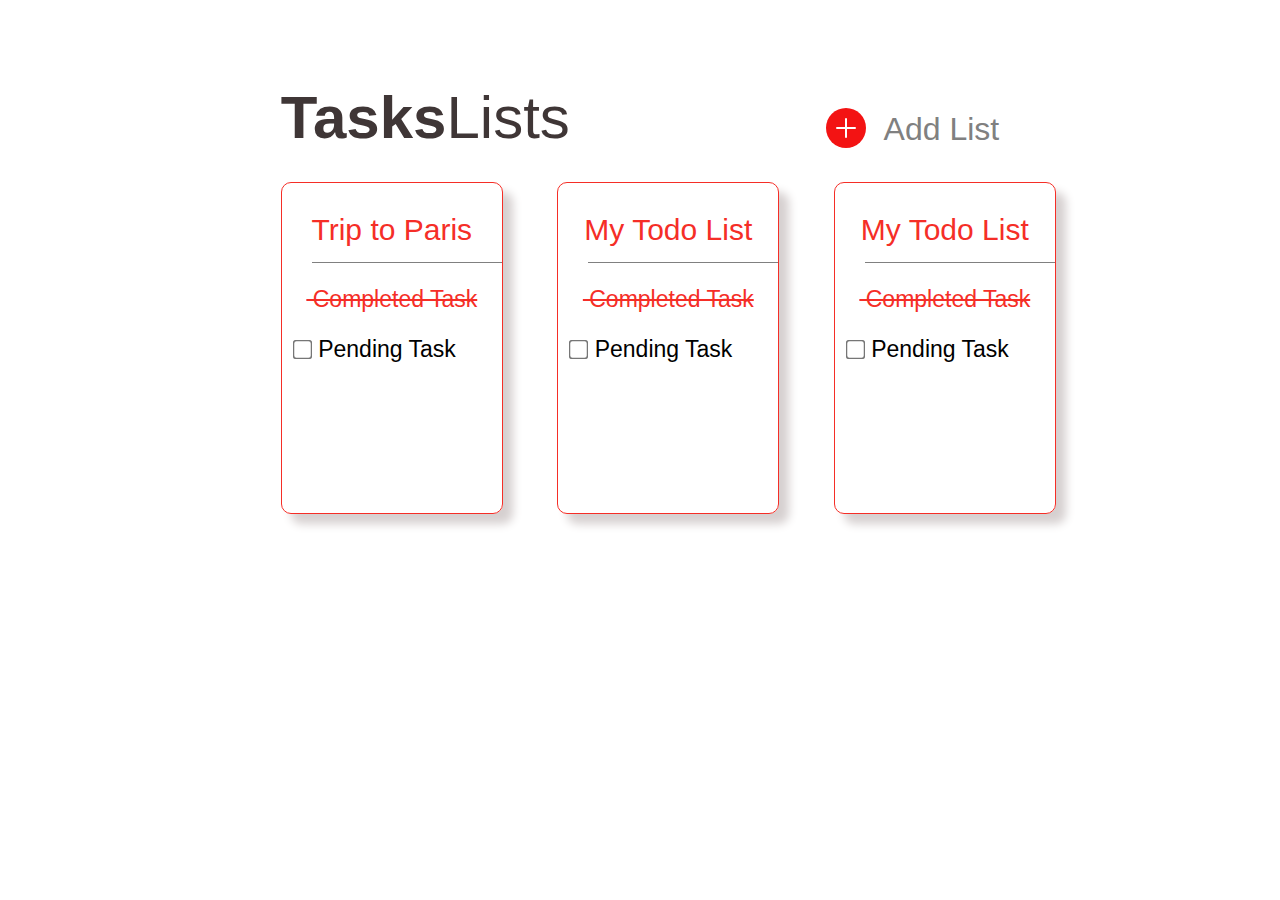
<file: index.html>
<!DOCTYPE html>
<html lang="en">
  <head>
    <meta charset="UTF-8" />
    <meta http-equiv="X-UA-Compatible" content="IE=edge" />
    <meta name="viewport" content="width=device-width, initial-scale=1.0" />
    <title>Document</title>
    <link rel="stylesheet" href="style.css" />
  </head>
  <body>
    <div class="ui">
      <div class="head-container">
        <div class="title left-title">
          <p>
            <span style="font-weight: bolder">Tasks</span
            ><span style="font-weight: 100">Lists</span></br>
          </p>
        </div>
        <div class="title right-title">
          <a href="./new_list.html">
            <div class="add add-logo">
              <div class="circle"></div>
              <div class="plus">
                <div class="ver"></div>
                <div class="hor"></div>
              </div></div
          ></a>
          <a href="./new_list.html">
            <div class="add add-text"><span>Add List</span></div></a
          >
        </div>
      </div>
      <div class="cards-container">
        <div class="cards card1">
          
            <p class="task-title"><a href="./trip.html" style="color: inherit; text-decoration: none">Trip to Paris</p>
          </a>
          <hr class="line" />
          <p class="task-body">&nbspCompleted Task</p>
          <form action="" class="check">
            <input class="check-box" type="checkbox" name="task" id="task" />
            <label for="task">Pending Task</label>
          </form>
        </div>
        <div class="cards card2">
          <p class="task-title">My Todo List</p>
          <hr class="line" />
          <p class="task-body">&nbspCompleted Task</p>
          <form action="" class="check">
            <input class="check-box" type="checkbox" name="task" id="task" />
            <label for="task">Pending Task</label>
          </form>
        </div>
        <div class="cards card3">
          <p class="task-title">My Todo List</p>
          <hr class="line" />
          <p class="task-body">&nbspCompleted Task</p>
          <form action="" class="check">
            <input class="check-box" type="checkbox" name="task" id="task" />
            <label for="task">Pending Task</label>
          </form>
        </div>
      </div>
    </div>
  </body>
</html>
</file>
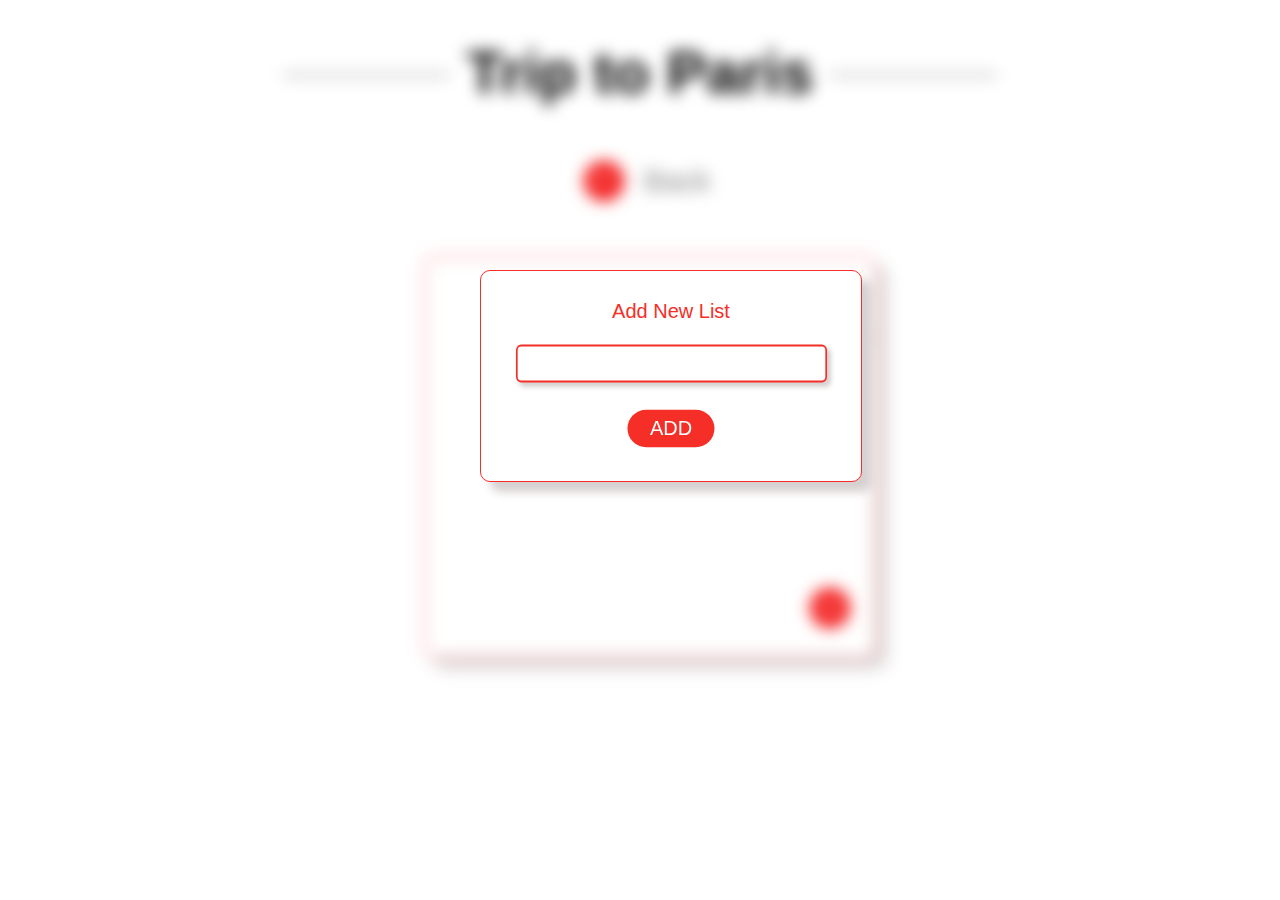
<file: new_trip.html>
<!DOCTYPE html>
<html lang="en">
  <head>
    <meta charset="UTF-8" />
    <meta http-equiv="X-UA-Compatible" content="IE=edge" />
    <meta name="viewport" content="width=device-width, initial-scale=1.0" />
    <link rel="stylesheet" href="style2.css" />
    <title>Document</title>
  </head>
  <body>
    <div class="bg-image"></div>
    <div class="bg-text"></div>
    <div class="ui-trip ui-new-trip">
      <div class="title-trip">
        <span
          class="title-trip title-trip-space"
          style="text-decoration-thickness: 2px"
          >&nbsp;&nbsp;&nbsp;&nbsp;&nbsp;&nbsp;&nbsp;&nbsp;&nbsp;&nbsp;</span
        >&nbsp;Trip to Paris
        <span
          class="title-trip title-trip-space"
          style="text-decoration-thickness: 2px"
          >&nbsp;&nbsp;&nbsp;&nbsp;&nbsp;&nbsp;&nbsp;&nbsp;&nbsp;&nbsp;</span
        >
      </div>
      <br /><br /><br />
      <div class="back">
        <a href="./index.html" style="text-decoration: none">
          <div class="back-logo-circle">
            <div class="arrow">
              <div class="top-arrow"></div>
              <div class="straight-arrow"></div>
              <div class="bottom-arrow"></div>
            </div>
          </div>
        </a>
        <a href="./index.html" style="text-decoration: none; color: inherit">
          <div class="back-text">Back</div>
        </a>
      </div>
      <br /><br />
      <div class="container-card-trip">
        <div class="cards card1 card-trip">
          <p class="task-title task-title-trip">Trip to Paris</p>
          <hr class="line" />
          <p class="task-body task-body-trip">&nbspCompleted Task</p>
          <form action="" class="check">
            <input class="check-box" type="checkbox" name="task" id="task" />
            <label for="task">Pending Task</label>
          </form>
        </div>
        <div class="add-logo">
          <div class="add add-logo add-logo-trip">
            <div class="circle"></div>
            <div class="plus">
              <div class="ver"></div>
              <div class="hor"></div>
            </div>
          </div>
        </div>
      </div>
    </div>
    <div class="new-list new-trip">
      <form action="">
        <label for="new">Add New List</label><br />
        <input class="input list" type="text" name="new" id="new" /><br />
        <input class="input btn" type="button" value="ADD" />
      </form>
    </div>
  </body>
</html>
</file>
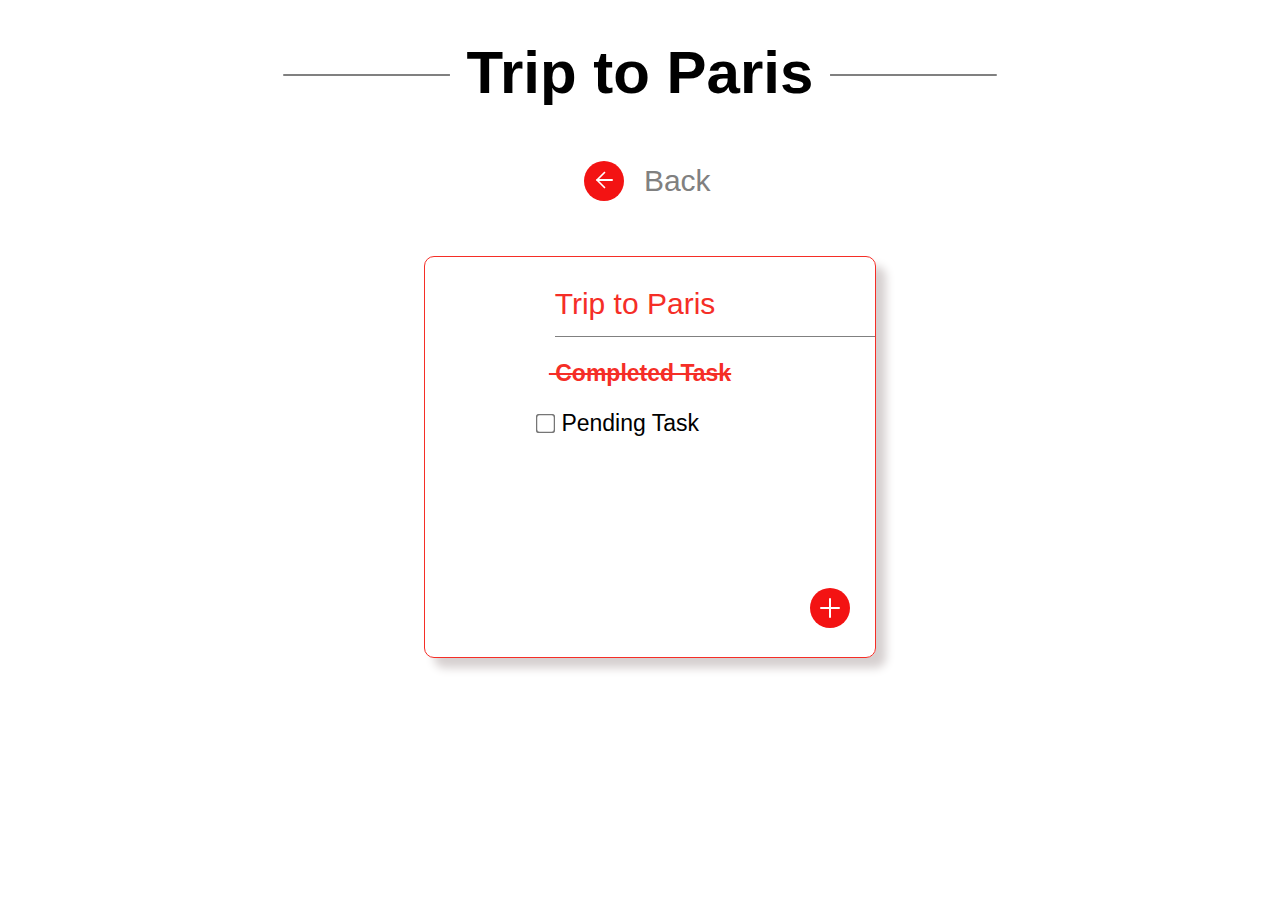
<file: trip.html>
<!DOCTYPE html>
<html lang="en">
  <head>
    <meta charset="UTF-8" />
    <meta http-equiv="X-UA-Compatible" content="IE=edge" />
    <meta name="viewport" content="width=device-width, initial-scale=1.0" />
    <link rel="stylesheet" href="style1.css" />
    <title>Document</title>
  </head>
  <body>
    <div class="ui-trip">
      <div class="title-trip">
        <span
          class="title-trip title-trip-space"
          style="text-decoration-thickness: 2px"
          >&nbsp;&nbsp;&nbsp;&nbsp;&nbsp;&nbsp;&nbsp;&nbsp;&nbsp;&nbsp;</span>&nbsp;Trip to Paris
        <span
          class="title-trip title-trip-space"
          style="text-decoration-thickness: 2px"
          >&nbsp;&nbsp;&nbsp;&nbsp;&nbsp;&nbsp;&nbsp;&nbsp;&nbsp;&nbsp;</span>
      </div>
      <br /><br /><br />
      <div class="back">
        <a href="./index.html" style="text-decoration: none">
          <div class="back-logo-circle">
            <div class="arrow">
              <div class="top-arrow"></div>
              <div class="straight-arrow"></div>
              <div class="bottom-arrow"></div>
            </div>
          </div>
        </a>
        <a href="./index.html" style="text-decoration: none; color: inherit">
          <div class="back-text">Back</div>
        </a>
      </div>
      <br /><br />
      <div class="container-card-trip">
        <div class="cards card1 card-trip">
          <p class="task-title task-title-trip">Trip to Paris</p>
          <hr class="line" />
          <p class="task-body task-body-trip">&nbspCompleted Task</p>
          <form action="" class="check">
            <input class="check-box" type="checkbox" name="task" id="task" />
            <label for="task">Pending Task</label>
          </form>
        </div>
        <div class="add-logo">
          <a href="./new_trip.html">
            <div class="add add-logo add-logo-trip">
              <div class="circle"></div>
              <div class="plus">
                <div class="ver"></div>
                <div class="hor"></div>
              </div></div
          ></a>
        </div>
      </div>
    </div>
  </body>
</html>
</file>
<file: style.css>
body {
    font-family: -apple-system, BlinkMacSystemFont, "Segoe UI", Roboto, Oxygen,
      Ubuntu, Cantarell, "Open Sans", "Helvetica Neue", sans-serif;
  }
  .ui {
    margin: 5% 20%;
    /* border: 1px solid black; */
    height: 480px;
  }
  .ui-new-list {
    margin: 5% 20%;
    /* border: 1px solid black; */
    height: 480px;
    filter: blur(8px);
  }
  .head-container {
    /* border: 1px solid black; */
    height: 100px;
  }
  .title {
    display: inline-block;
  }
  .left-title {
    float: left;
    margin-top: -40px;
    margin-left: 20px;
    font-size: 60px;
    color: rgb(63, 54, 54);
  }
  .right-title {
    margin-top: 45px;
    margin-right: 20px;
    float: right;
  }
  .add {
    display: inline-block;
  }
  
  .circle {
    border-radius: 50%;
    background-color: rgb(243, 19, 19);
    border: none;
    width: 40px;
    height: 40px;
  }
  .ver {
    border-left: 2px solid white;
    border-radius: 10px;
    position: relative;
    height: 20px;
    width: 0px;
    padding: 0px;
    margin: 0px;
    left: 19px;
    bottom: 30px;
  }
  .hor {
    border-bottom: 2px solid white;
    border-radius: 10px;
    position: relative;
    width: 20px;
    padding: 0px;
    margin: 0px;
    left: 10px;
    bottom: 41px;
  }
  .add-text {
    margin-left: 13px;
    position: relative;
    top: -30px;
    font-size: 32px;
    font-weight: 100;
    color: grey;
  }
  .cards-container {
    position: relative;
    top: -60px;
    /* border: 1px solid black; */
    height: 400px;
    width: 795px;
    display: flex;
    justify-content: space-between;
    text-align: center;
  }
  .cards {
    margin-top: 30px;
    border: 1px solid #f52e27;
    height: 330px;
    width: 220px;
    border-radius: 10px;
    box-shadow: 10px 10px 10px #d6d0d0;
  }
  .card1 {
    margin-left: 20px;
  }
  
  .task-title {
    font-size: 30px;
    margin-bottom: 15px;
    color: #f52e27;
    font-weight: lighter;
  }
  .line {
    border: none;
    border-top: 1px solid grey;
    margin-left: 30px;
  }
  .task-body {
    font-family: Arial, Helvetica, sans-serif;
    padding-right: 20px;
    padding-left: 20px;
    font-size: 23px;
    /* font-weight: 400; */
    color: #f52e27;
    text-decoration-line: line-through;
  }
  .check {
    text-align: left;
    font-size: 23px;
    padding-left: 10px;
  }
  .check-box {
    transform: scale(1.5);
    position: relative;
    top: -1px;
  }
  .new-list {
    color: #f52e27;
    font-size: 20px;
    text-align: center;
    border: 1px solid #f52e27;
    border-radius: 10px;
    background-color: white;
    height: 180px;
    width: 350px;
    padding: 15px;
    line-height: 50px;
    position: absolute;
    top: 200px;
    left: 480px;
    box-shadow: 10px 10px 10px #d6d0d0;
  }
  .input {
    border-radius: 3px;
    /* color: white; */
  }
  .list {
    transform: scaleX(1.7) scaleY(2);
    border: thin solid #f52e27;
    box-shadow: 2px 2px 3px #d6d0d0;
  }
  .btn {
    margin-top: 30px;
    transform: scale(1.5);
    border-radius: 15px;
    border: none;
    color: white;
    background-color: #f52e27;
    padding: 5px 15px;
  }
  .ui-trip {
    text-align: center;
    padding-top: 30px;
  }
  .title-trip {
    /* text-decoration: line-through; */
    font-size: 60px;
    font-weight: bolder;
  }
  .title-trip-space {
    text-decoration: line-through;
    font-weight: 100;
    color: gray;
  }
  .back {
    /* border: 1px solid black; */
    display: inline-block;
  }
  .back-logo-circle {
    border-radius: 50%;
    background-color: rgb(243, 19, 19);
    border: none;
    width: 40px;
    height: 40px;
    display: inline-block;
  }
  .arrow {
    position: relative;
    top: 10px;
    left: 11px;
  }
  .top-arrow {
    border-bottom: 2px solid white;
    border-radius: 10px;
    width: 12px;
    transform: rotate(-45deg);
    position: relative;
    top: 4px;
  }
  .straight-arrow {
    border-bottom: 2px solid white;
    border-radius: 10px;
    width: 17px;
    position: relative;
    top: 6px;
    left: 1px;
  }
  .bottom-arrow {
    border-bottom: 2px solid white;
    border-radius: 10px;
    /* height: 20px; */
    width: 12px;
    transform: rotate(-135deg);
    position: relative;
    top: 8px;
    left: 0px;
  }
  .back-text {
    color: gray;
    display: inline-block;
    font-size: 30px;
    font-weight: 400;
    position: relative;
    top: -10px;
    left: 15px;
  }
  .container-card-trip {
  }
  .card-trip {
    display: inline-block;
    padding-left: 100px;
    width: 350px;
    height: 400px;
    /* padding-right: 100px; */
  }
  .task-title-trip {
    position: relative;
    left: -65px;
    font-weight: 400;
  }
  .task-body-trip {
    position: relative;
    left: -60px;
    font-weight: 700;
  }
  .add-logo-trip {
    position: relative;
    left: 190px;
    bottom: 70px;
  }
  .ui-new-trip {
    /* margin: 5% 20%; */
    height: 480px;
    filter: blur(8px);
  }
  .new-trip {
    position: absolute;
    top: 270px;
    left: 480px;
  }
</file>
<file: style2.css>
body {
    font-family: -apple-system, BlinkMacSystemFont, "Segoe UI", Roboto, Oxygen,
      Ubuntu, Cantarell, "Open Sans", "Helvetica Neue", sans-serif;
  }
  .ui {
    margin: 5% 20%;
    /* border: 1px solid black; */
    height: 480px;
  }
  .ui-new-list {
    margin: 5% 20%;
    /* border: 1px solid black; */
    height: 480px;
    filter: blur(8px);
    -webkit-filter: blur(8px);
  }
  .head-container {
    /* border: 1px solid black; */
    height: 100px;
    background-position:center;
    background-repeat:no-repeat;
    background-size: cover;
  }
  .title {
    display: inline-block;
  }
  .left-title {
    float: left;
    margin-top: -40px;
    margin-left: 20px;
    font-size: 60px;
    color: rgb(63, 54, 54);
  }
  .right-title {
    margin-top: 45px;
    margin-right: 20px;
    float: right;
  }
  .add {
    display: inline-block;
  }
  
  .circle {
    border-radius: 50%;
    background-color: rgb(243, 19, 19);
    border: none;
    width: 40px;
    height: 40px;
  }
  .ver {
    border-left: 2px solid white;
    border-radius: 10px;
    position: relative;
    height: 20px;
    width: 0px;
    padding: 0px;
    margin: 0px;
    left: 19px;
    bottom: 30px;
  }
  .hor {
    border-bottom: 2px solid white;
    border-radius: 10px;
    position: relative;
    width: 20px;
    padding: 0px;
    margin: 0px;
    left: 10px;
    bottom: 41px;
  }
  .add-text {
    margin-left: 13px;
    position: relative;
    top: -30px;
    font-size: 32px;
    font-weight: 100;
    color: grey;
  }
  .cards-container {
    position: relative;
    top: -60px;
    /* border: 1px solid black; */
    height: 400px;
    width: 795px;
    display: flex;
    justify-content: space-between;
    text-align: center;
  }
  .cards {
    margin-top: 30px;
    border: 1px solid #f52e27;
    height: 330px;
    width: 220px;
    border-radius: 10px;
    box-shadow: 10px 10px 10px #d6d0d0;
  }
  .card1 {
    margin-left: 20px;
  }
  
  .task-title {
    font-size: 30px;
    margin-bottom: 15px;
    color: #f52e27;
    font-weight: lighter;
  }
  .line {
    border: none;
    border-top: 1px solid grey;
    margin-left: 30px;
  }
  .task-body {
    font-family: Arial, Helvetica, sans-serif;
    padding-right: 20px;
    padding-left: 20px;
    font-size: 23px;
    /* font-weight: 400; */
    color: #f52e27;
    text-decoration-line: line-through;
  }
  .check {
    text-align: left;
    font-size: 23px;
    padding-left: 10px;
  }
  .check-box {
    transform: scale(1.5);
    position: relative;
    top: -1px;
  }
  .new-list {
    color: #f52e27;
    font-size: 20px;
    text-align: center;
    border: 1px solid #f52e27;
    border-radius: 10px;
    background-color: white;
    height: 180px;
    width: 350px;
    padding: 15px;
    line-height: 50px;
    position: absolute;
    top: 200px;
    left: 480px;
    box-shadow: 10px 10px 10px #d6d0d0;
  }
  .input {
    border-radius: 3px;
    /* color: white; */
  }
  .list {
    transform: scaleX(1.7) scaleY(2);
    border: thin solid #f52e27;
    box-shadow: 2px 2px 3px #d6d0d0;
  }
  .btn {
    margin-top: 30px;
    transform: scale(1.5);
    border-radius: 15px;
    border: none;
    color: white;
    background-color: #f52e27;
    padding: 5px 15px;
  }
  .ui-trip {
    text-align: center;
    padding-top: 30px;
  }
  .title-trip {
    /* text-decoration: line-through; */
    font-size: 60px;
    font-weight: bolder;
  }
  .title-trip-space {
    text-decoration: line-through;
    font-weight: 100;
    color: gray;
  }
  .back {
    /* border: 1px solid black; */
    display: inline-block;
  }
  .back-logo-circle {
    border-radius: 50%;
    background-color: rgb(243, 19, 19);
    border: none;
    width: 40px;
    height: 40px;
    display: inline-block;
  }
  .arrow {
    position: relative;
    top: 10px;
    left: 11px;
  }
  .top-arrow {
    border-bottom: 2px solid white;
    border-radius: 10px;
    width: 12px;
    transform: rotate(-45deg);
    position: relative;
    top: 4px;
  }
  .straight-arrow {
    border-bottom: 2px solid white;
    border-radius: 10px;
    width: 17px;
    position: relative;
    top: 6px;
    left: 1px;
  }
  .bottom-arrow {
    border-bottom: 2px solid white;
    border-radius: 10px;
    /* height: 20px; */
    width: 12px;
    transform: rotate(-135deg);
    position: relative;
    top: 8px;
    left: 0px;
  }
  .back-text {
    color: gray;
    display: inline-block;
    font-size: 30px;
    font-weight: 400;
    position: relative;
    top: -10px;
    left: 15px;
  }
  .container-card-trip {
  }
  .card-trip {
    display: inline-block;
    padding-left: 100px;
    width: 350px;
    height: 400px;
    /* padding-right: 100px; */
  }
  .task-title-trip {
    position: relative;
    left: -65px;
    font-weight: 400;
  }
  .task-body-trip {
    position: relative;
    left: -60px;
    font-weight: 700;
  }
  .add-logo-trip {
    position: relative;
    left: 190px;
    bottom: 70px;
  }
  .ui-new-trip {
    /* margin: 5% 20%; */
    height: 480px;
    filter: blur(8px);
  }
  .new-trip {
    position: absolute;
    top: 270px;
    left: 480px;
  }
</file>
<file: style1.css>
body {
    font-family: -apple-system, BlinkMacSystemFont, "Segoe UI", Roboto, Oxygen,
      Ubuntu, Cantarell, "Open Sans", "Helvetica Neue", sans-serif;
  }
  .ui {
    margin: 5% 20%;
    /* border: 1px solid black; */
    height: 480px;
  }
  .ui-new-list {
    margin: 5% 20%;
    /* border: 1px solid black; */
    height: 480px;
    filter: blur(8px);
  }
  .head-container {
    /* border: 1px solid black; */
    height: 100px;
  }
  .title {
    display: inline-block;
  }
  .left-title {
    float: left;
    margin-top: -40px;
    margin-left: 20px;
    font-size: 60px;
    color: rgb(63, 54, 54);
  }
  .right-title {
    margin-top: 45px;
    margin-right: 20px;
    float: right;
  }
  .add {
    display: inline-block;
  }
  
  .circle {
    border-radius: 50%;
    background-color: rgb(243, 19, 19);
    border: none;
    width: 40px;
    height: 40px;
  }
  .ver {
    border-left: 2px solid white;
    border-radius: 10px;
    position: relative;
    height: 20px;
    width: 0px;
    padding: 0px;
    margin: 0px;
    left: 19px;
    bottom: 30px;
  }
  .hor {
    border-bottom: 2px solid white;
    border-radius: 10px;
    position: relative;
    width: 20px;
    padding: 0px;
    margin: 0px;
    left: 10px;
    bottom: 41px;
  }
  .add-text {
    margin-left: 13px;
    position: relative;
    top: -30px;
    font-size: 32px;
    font-weight: 100;
    color: grey;
  }
  .cards-container {
    position: relative;
    top: -60px;
    /* border: 1px solid black; */
    height: 400px;
    width: 795px;
    display: flex;
    justify-content: space-between;
    text-align: center;
  }
  .cards {
    margin-top: 30px;
    border: 1px solid #f52e27;
    height: 330px;
    width: 220px;
    border-radius: 10px;
    box-shadow: 10px 10px 10px #d6d0d0;
  }
  .card1 {
    margin-left: 20px;
  }
  
  .task-title {
    font-size: 30px;
    margin-bottom: 15px;
    color: #f52e27;
    font-weight: lighter;
  }
  .line {
    border: none;
    border-top: 1px solid grey;
    margin-left: 30px;
  }
  .task-body {
    font-family: Arial, Helvetica, sans-serif;
    padding-right: 20px;
    padding-left: 20px;
    font-size: 23px;
    /* font-weight: 400; */
    color: #f52e27;
    text-decoration-line: line-through;
  }
  .check {
    text-align: left;
    font-size: 23px;
    padding-left: 10px;
  }
  .check-box {
    transform: scale(1.5);
    position: relative;
    top: -1px;
  }
  .new-list {
    color: #f52e27;
    font-size: 20px;
    text-align: center;
    border: 1px solid #f52e27;
    border-radius: 10px;
    background-color: white;
    height: 180px;
    width: 350px;
    padding: 15px;
    line-height: 50px;
    position: absolute;
    top: 200px;
    left: 480px;
    box-shadow: 10px 10px 10px #d6d0d0;
  }
  .input {
    border-radius: 3px;
    /* color: white; */
  }
  .list {
    transform: scaleX(1.7) scaleY(2);
    border: thin solid #f52e27;
    box-shadow: 2px 2px 3px #d6d0d0;
  }
  .btn {
    margin-top: 30px;
    transform: scale(1.5);
    border-radius: 15px;
    border: none;
    color: white;
    background-color: #f52e27;
    padding: 5px 15px;
  }
  .ui-trip {
    text-align: center;
    padding-top: 30px;
  }
  .title-trip {
    /* text-decoration: line-through; */
    font-size: 60px;
    font-weight: bolder;
  }
  .title-trip-space {
    text-decoration: line-through;
    font-weight: 100;
    color: gray;
  }
  .back {
    /* border: 1px solid black; */
    display: inline-block;
  }
  .back-logo-circle {
    border-radius: 50%;
    background-color: rgb(243, 19, 19);
    border: none;
    width: 40px;
    height: 40px;
    display: inline-block;
  }
  .arrow {
    position: relative;
    top: 10px;
    left: 11px;
  }
  .top-arrow {
    border-bottom: 2px solid white;
    border-radius: 10px;
    width: 12px;
    transform: rotate(-45deg);
    position: relative;
    top: 4px;
  }
  .straight-arrow {
    border-bottom: 2px solid white;
    border-radius: 10px;
    width: 17px;
    position: relative;
    top: 6px;
    left: 1px;
  }
  .bottom-arrow {
    border-bottom: 2px solid white;
    border-radius: 10px;
    /* height: 20px; */
    width: 12px;
    transform: rotate(-135deg);
    position: relative;
    top: 8px;
    left: 0px;
  }
  .back-text {
    color: gray;
    display: inline-block;
    font-size: 30px;
    font-weight: 400;
    position: relative;
    top: -10px;
    left: 15px;
  }
  .container-card-trip {
  }
  .card-trip {
    display: inline-block;
    padding-left: 100px;
    width: 350px;
    height: 400px;
    /* padding-right: 100px; */
  }
  .task-title-trip {
    position: relative;
    left: -65px;
    font-weight: 400;
  }
  .task-body-trip {
    position: relative;
    left: -60px;
    font-weight: 700;
  }
  .add-logo-trip {
    position: relative;
    left: 190px;
    bottom: 70px;
  }
  .ui-new-trip {
    /* margin: 5% 20%; */
    height: 480px;
    filter: blur(8px);
  }
  .new-trip {
    position: absolute;
    top: 270px;
    left: 480px;
  }
</file>
